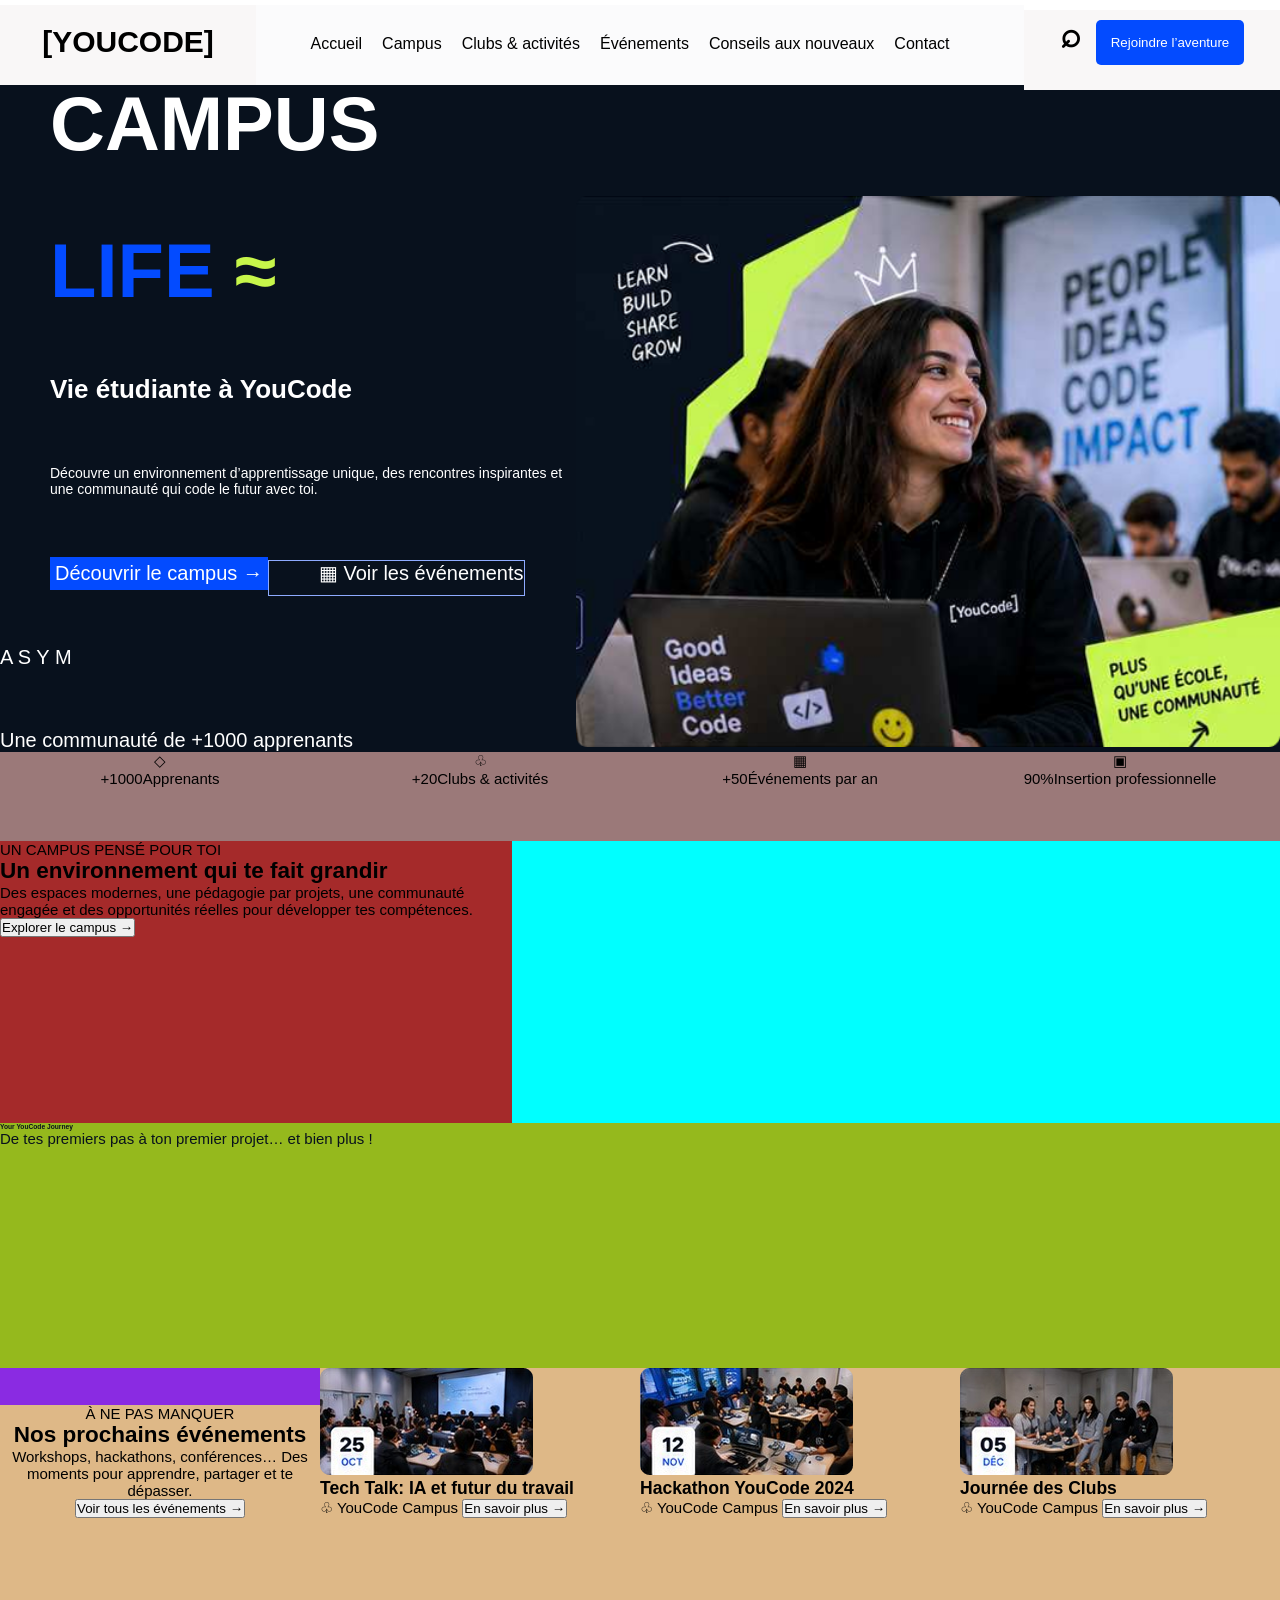
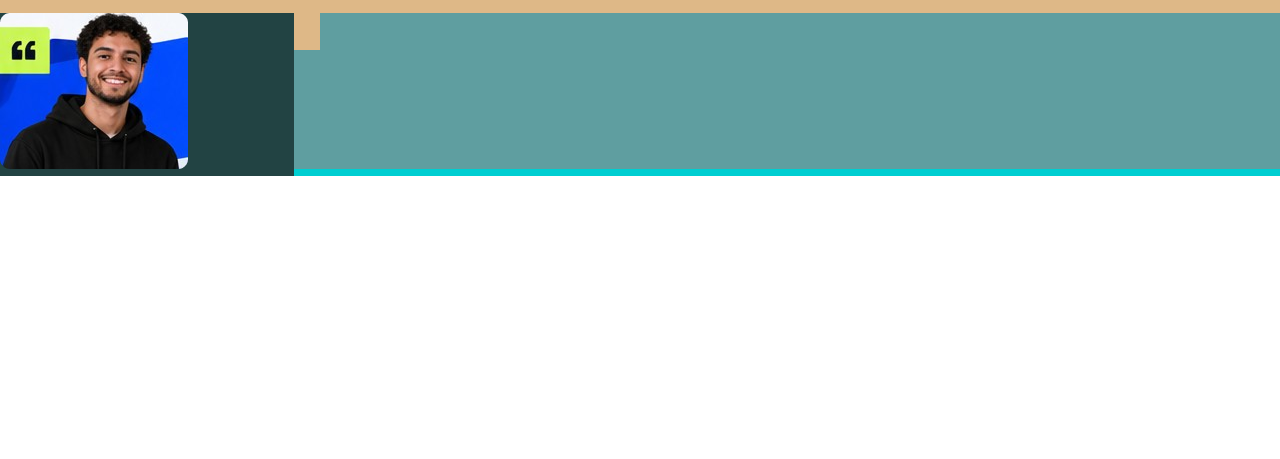
<file: index.html>
<!DOCTYPE html>
<head>
        <title>⌕ campus-life</title>
        <link rel="stylesheet" href="style.css">
</head>
<body>
    <header>
        <div class="logo">
            <span>[YOUCODE]</span>
        </div>
        <nav class="navig">
            <ul>
                <li>Accueil</li>
                <li>Campus</li>
                <li>Clubs & activités</li>
                <li>Événements</li>
                <li>Conseils aux nouveaux</li>
                <li>Contact</li>
            </ul>

        </nav>
        <div class="joinbut">
            <span>⌕</span>
            <button type="button">Rejoindre l’aventure</button>

        </div>
    </header>
    <main>
        <section class="hero">
            <div class="txt">
                <h1 class="camp">CAMPUS</h1>
                <h1 class="life">LIFE</h1>
                <h1 class="wave">≈</h1>
                <h2 class="vie">Vie étudiante à YouCode</h2>
                <p>Découvre un environnement d’apprentissage unique,
des rencontres inspirantes et une communauté qui code
le futur avec toi.</p>
                <button id="but1">Découvrir le campus →</button>
                <button id="but2">▦  Voir les événements</button>
                <div>
                <span class="bl">A</span>
                <span class="rd">S</span>
                <span class="bl">Y</span>
                <span class="rd">M</span>
                </div>
                <span class="apar">Une communauté de +1000 apprenants</span>
            </div>
            <div id="img">
                <img src="Vie_étudiante.png" height="461" width="589" alt="Photo · Vie étudiante">

            </div>
        </section>
        <section class="statistic">
            <div>
                <span class="icon-stat">◇</span>
                <p><span>+1000</span>Apprenants</p>
            </div>
            <div>
                <span class="icon-stat">♧</span>
                <p><span>+20</span>Clubs & activités</p>

            </div>
            <div>
                <span class="icon-stat">▦</span>
                <p><span>+50</span>Événements par an</p>
            </div>
            <div>
                <span class="icon-stat">▣</span>
                <p><span>90%</span>Insertion professionnelle</p>
            </div>
        </section>
        <section class="prsntcamp">
            <div id="prsntxt">
                <span>UN CAMPUS PENSÉ POUR TOI</span>
                <h2>Un environnement qui te fait grandir</h2>
                <p>Des espaces modernes, une pédagogie par projets, une communauté engagée et des opportunités réelles pour développer tes compétences.</p>
                <button type="button">Explorer le campus →</button>
            </div>
            <div id="prsnimg">

            </div>
        </section>
        <section class="parcours">
            <div id="overparc">
            <h2>Your YouCode Journey</h2>
            <p>De tes premiers pas à ton premier projet…  et bien plus !</p>
        </div>
            <div>
                <p>01</p>
                <p class="parcicon"></p>
                <p>Day 1</p>
                <p>Découverte du campus</p>

            </div><div>
                <p>02</p>
                <p class="parcicon"></p>
                <p>First Commit</p>
                <p>Tes premières lignes de code</p>

            </div><div>
                <p>03</p>
                <p class="parcicon" id="green"></p>
                <p>First Pull Request/p>
                <p>Tu collabores en équipe</p>

            </div><div>
                <p>04</p>
                <p class="parcicon" id="violet"></p>
                <p>First Sprint</p>
                <p>Tu apprends la méthode Agile</p>

            </div><div>
                <p>05</p>
                <p class="parcicon"></p>
                <p>First Project</p>
                <p>Tu construis quelque chose de réel</p>

            </div><div>
                <p>06</p>
                <p class="parcicon" id="yellow"></p>
                <p>Demo Day</p>
                <p>Tu présentes ton projet</p>

            </div>
        </section>
        <section class="events">
            <div>
                    <div id="eventdiv">
                        <span>À NE PAS MANQUER</span>
                    <h2>Nos prochains événements</h2>
                    <p>Workshops, hackathons, conférences… Des moments pour apprendre, partager et te dépasser.</p>
                    <button>Voir tous les événements →</button>               
            </div>
        </div>
            <div>
                <div>
                    <img src="Photo · Événement 1.png" alt="Photo · Événement 1">
                    <h3>Tech Talk: IA et futur du travail</h3>
                    <span>♧  YouCode Campus</span>
                    <button>En savoir plus →</button>
                </div>
            </div>
            <div>
                <div>
                    <img src="Photo · Événement 2.png" alt="Photo · Événement 2">
                    <h3>Hackathon YouCode 2024</h3>
                    <span>♧  YouCode Campus</span>
                    <button>En savoir plus →</button></div>
                </div>
            <div>
                <div>
                    <img src="Photo · Événement 3.png" alt="Photo · Événement 3">
                    <h3>Journée des Clubs</h3>
                    <span>♧  YouCode Campus</span>
                    <button>En savoir plus →</button>
                </div>
            </div>
        </section>
        <section class="carrousel">
            <div id="photo">
                <img src="Photo · Yassine.png" alt="Photo · Yassine">
            </div>
            <div id="other">
                <p>“ YouCode m’a donné bien plus que des compétences :
   une communauté, une vision et la confiance pour aller loin. ”</p>
                    <p>Yassine E.</p>
                    <p>Apprenant YouCode — Promo 2023</p>
            </div>
        </section>
        
        
    </main>
    <footer>
            <div>
            </div>
            <div>
            </div>
            <div>
            </div>
    </footer>

    
</body>
</html>
</file>
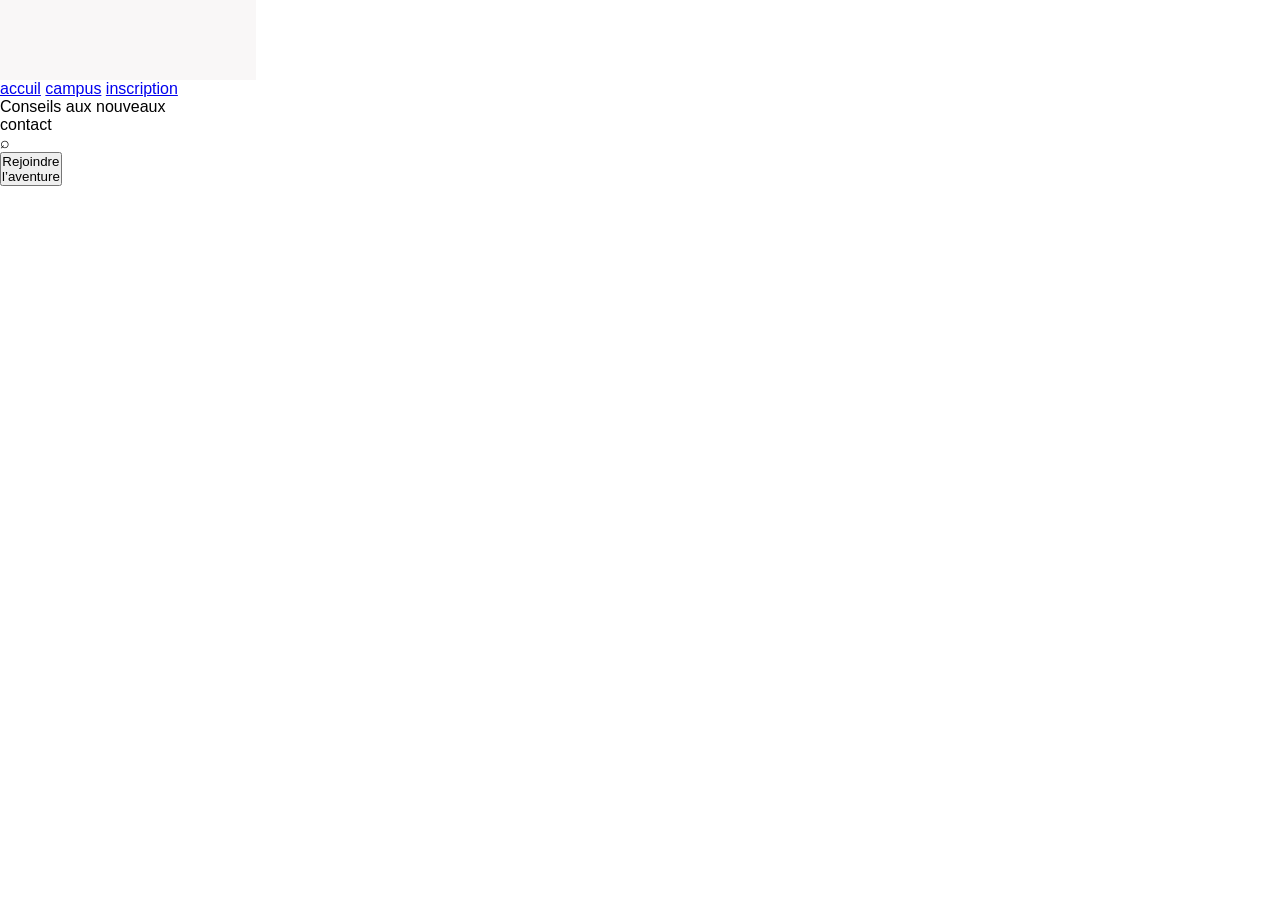
<file: campus.html>
<!doctype html>
<html>
    <head>
        <title>campus life</title>
        <link rel="stylesheet" href="style.css">
    </head>
    <body>
        <header class="nav"> <h1>[youcode]</h1></header>
    <nav class="nav">  
        <a href="index.html">accuil</a>
        <a href="campus.html">campus</a>
        <a href="inscription.html">inscription</a>
        <p>Conseils aux nouveaux</p>
        <p>contact</p>
        <p>⌕</p>
        <button class="nav" type="button">Rejoindre <br> l’aventure</button>
    </nav>
    <main>



        
    </main>
    </body>
</html>
</file>
<file: style.css>
*{
    margin: 0;
    padding: 0;
    box-sizing: border-box;
    font-family: Inter ,sans-serif;

}
header {
   height: 80px;
   font-size: 0;
}
header > * {
    text-align: center;
    vertical-align: middle;
    border: 0;
    display: inline-block;
    background-color: rgb(249, 247, 247);
    width: 20%;
    height: 100%;
    
}
.logo{
    
    font-size: 30px;
    font-weight: bold;
    padding-top: 20px;
    padding-bottom: -10px;

}
.navig>ul>li{
    margin-top: 30px;
    font-size: 16px;
    color: black;
    list-style-type: none;
    display: inline-block;
    margin-right: 20px;
    padding-bottom: 5px;


}
.navig>ul>li:hover{
    color: #034BFF;
    border-bottom: 2px solid #034BFF;
}
header > nav {

    display: inline-block;
    background-color: rgb(251, 251, 252);
    width: 60%;
    border: 0;
    
}
header >.joinbut{
    padding-top: 5px;
}
header >.joinbut>span{
    font-size: 35px;
    font-weight: bold;
    margin-right: 15px;
}
header >.joinbut >button{
    background-color: #034BFF;
    color: #FFFFFF;
    padding: 15px;
    border: 0;
    border-radius: 5px;
}
header >.joinbut{
    margin-top: 10px;
    vertical-align: middle;
    
    
}
main{
    background-color: brown;
    height: max-content;
}
.hero{
    font-size: 0;
    background-color:#08111D;
    height: max-content;

}
.hero > div{
    
    display: inline-block;
    height: 100%;

    
}
.txt{
    width: 45%;
    
    
}
.txt >*{
    color: #FFFFFF;
    font-size: 20px;
    padding-bottom: 10px;
    margin-bottom:  50px;
    
}
.camp{
    font-weight: bold;
    font-weight: 900;
    font-size: 76px;
    padding-left: 50px;
}
.life{
    display: inline-block;
    color: #034BFF;
    font-weight: 900;
    font-size: 76px;
    padding-left: 50px;
}
.wave{
    display: inline-block;
    font-weight: 900;
    font-size: 76px;
    padding-left: 20px;
    color: #C7F64A;
}
.vie{
    font-weight: 800;
    font-style: Extra Bold;
    font-size: 26px;
    padding-left: 50px;
}
.txt>p{
    font-family: Inter,sans-serif;
    font-style: Extra Bold;
    font-size: 14px;
    padding-left: 50px;

}
#but1{
    color: #FFFFFF;
    background: #034BFF;
    border:none;
    padding:5px;
    margin-left: 50px;
}
#but2{
    color: #FFFFFF;
    background: transparent;
    border: 1px solid #8EABFF;
    padding-left: 50px;
}
#img{
    place-content: center;
    height: 581;
    width: 55%;
}
#img > img {
    height: 100%;
    width: 100%;
    padding-top: 5px;
}

.statistic{
    font-size: 0;
    background-color: cornflowerblue;
    height: 89px;

}
.statistic > div{
    text-align: center;
    vertical-align: middle;
    font-size: 15px;
    display: inline-block;
    background-color: rgb(155, 121, 121);
    height: 100%;
    width: 25%;
}
.prsntcamp{
    background-color: aqua;
    height: 282px;
    font-size: 15px;

}
.prsntcamp > div{
    background-color: brown;
    height: 100%;
    
    
}
#prsntxt{
    width: 40%;
}
#prsnimg{
    width: 60%;
}
.parcours{
    background-color: darkgreen;
    height: 245px;
    font-size: 0;
}
#overparc{
    font-size: 15px;
    display: block;
    height: 30%;
    width: 100%;
}
#overparc >h2{
    font-size: 5pt;
}
.parcours > div{
    color: #08111D;
    display: inline-block;
    background-color: rgb(149, 185, 29);
    height: 70%;
    width: 16.66666666666667%;
}

.events{
    background-color: blueviolet;
    height: 245px;
    font-size: 0;
}
.events > div{
    font-size: 15px;
    background-color: burlywood;
    display: inline-block;
    height: 100%;
    width: 25%;
}
.events > div >img{
    display: inline-block;
}
#eventdiv{
    
    height: 90%;
    text-align: center;
    vertical-align: middle;
    padding-bottom: 20px;
}
.carrousel{
    font-size: 0;
    background-color: cadetblue;
    height: 163px;
}
.carrousel > #photo {
    
    display: inline-block;
    background-color: rgb(34, 67, 67);
    height: 100%;
    width: 23%;

    
}
.carrousel > #other {
    display: inline-block;
    background-color: darkturquoise;
    height: 100%;
    width: 77%;

    
}
footer{
    font-size: 0;
    height: 283px;
    background-color: blue;
}
footer > div{
    background-color: white;
    display: inline-block;
    height: 100%;
    width: 33.33%;
}
</file>
